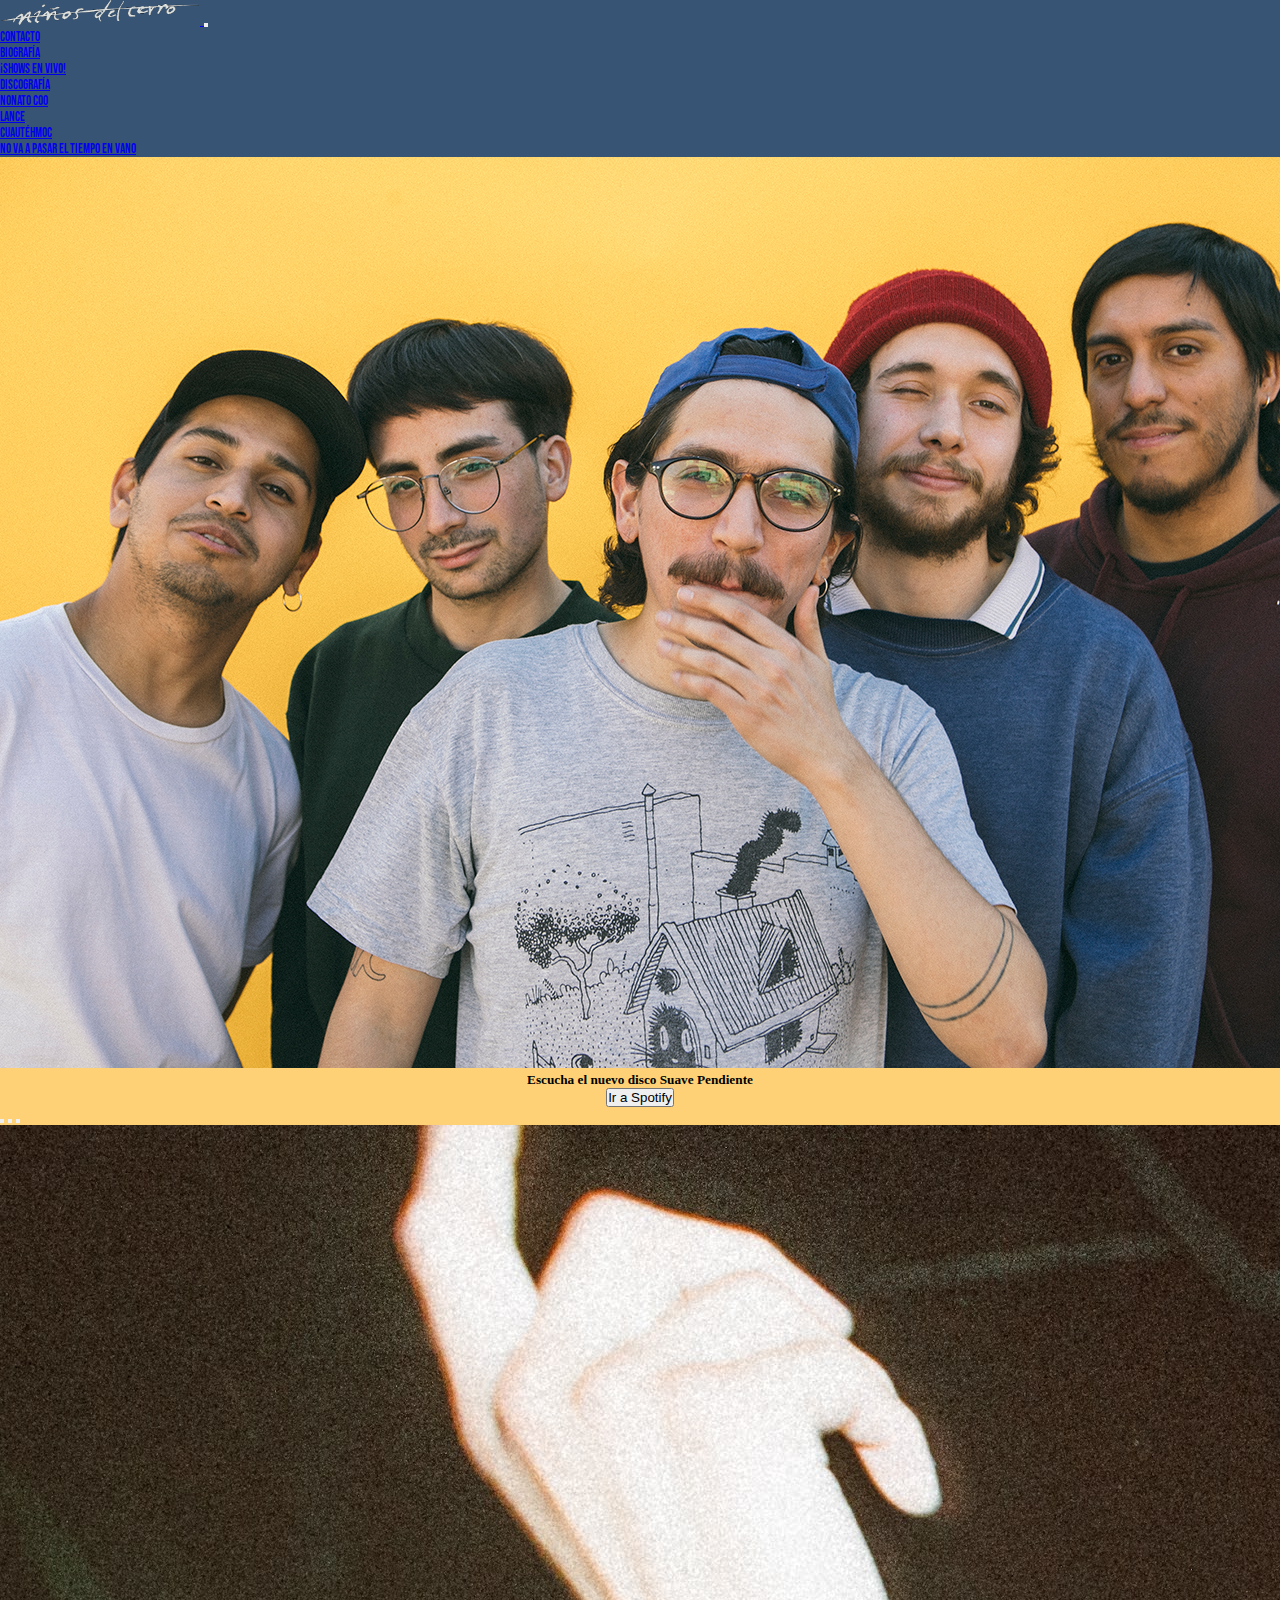
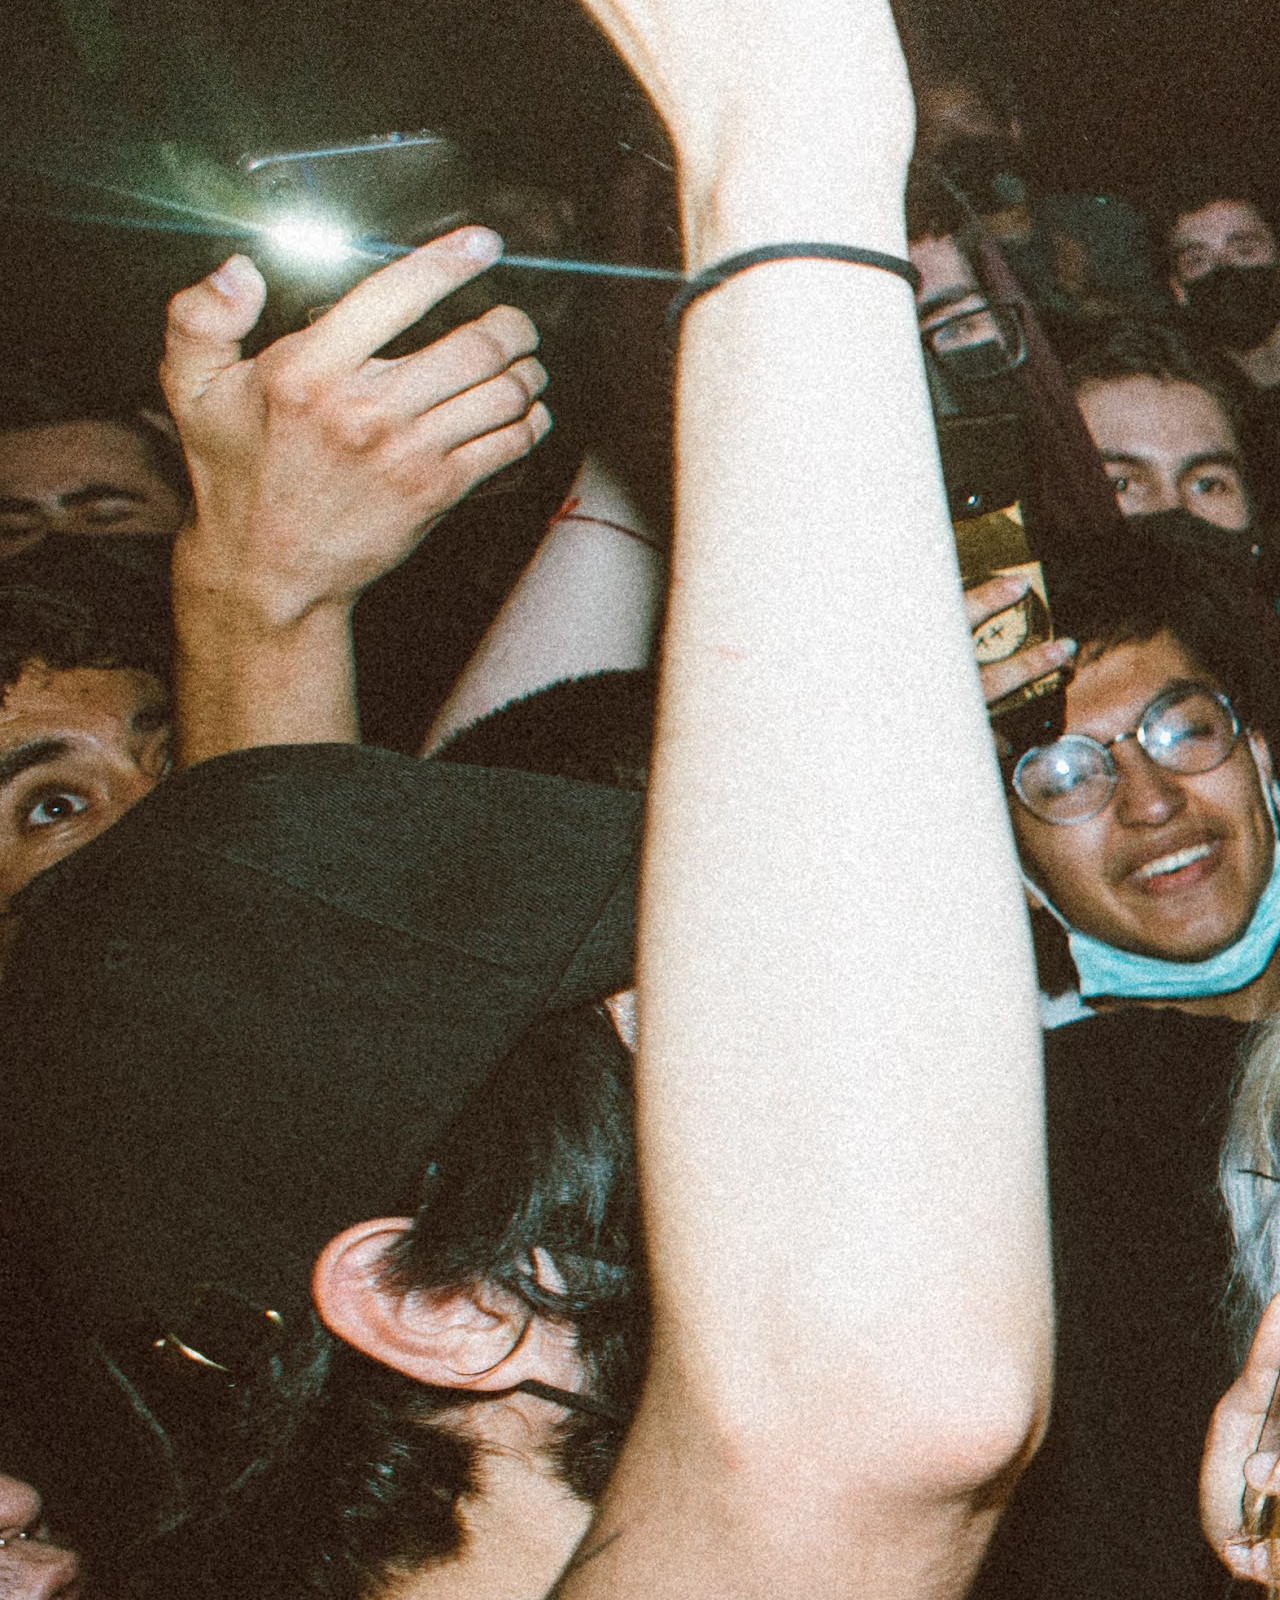
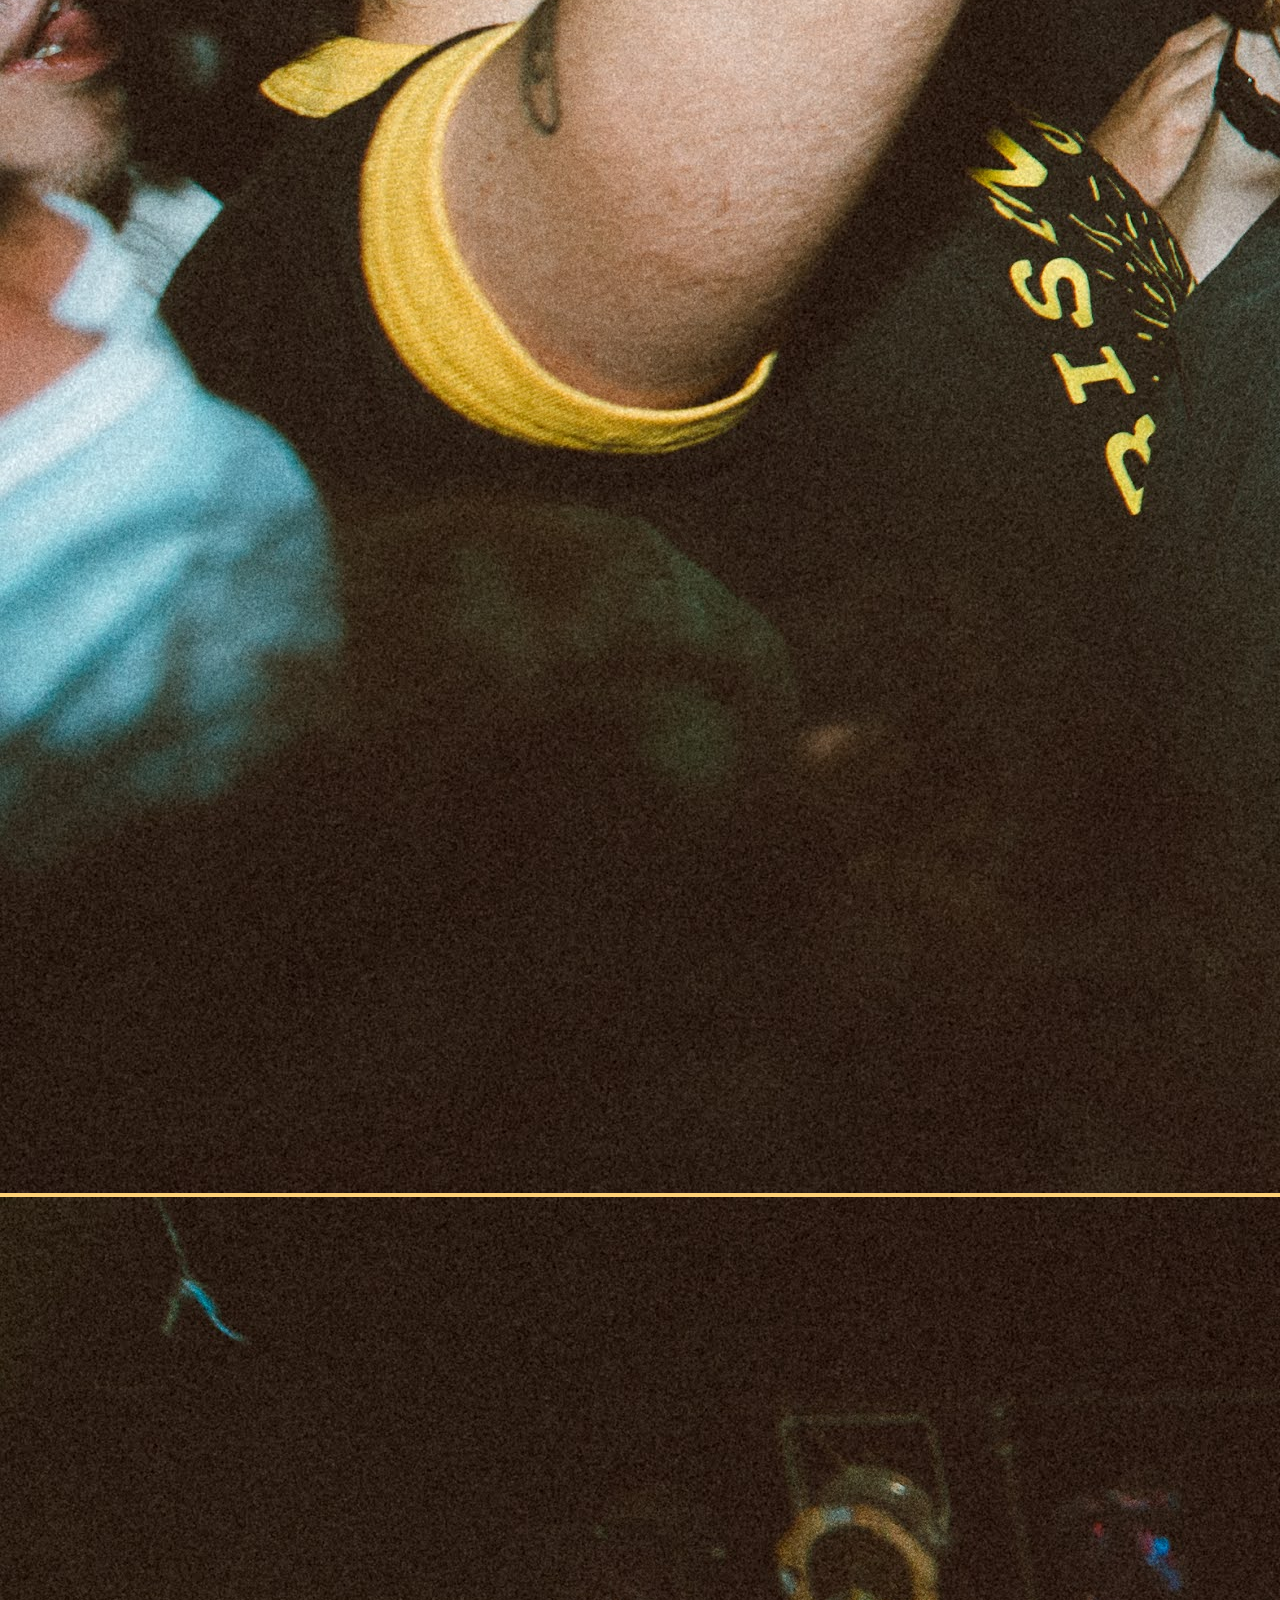
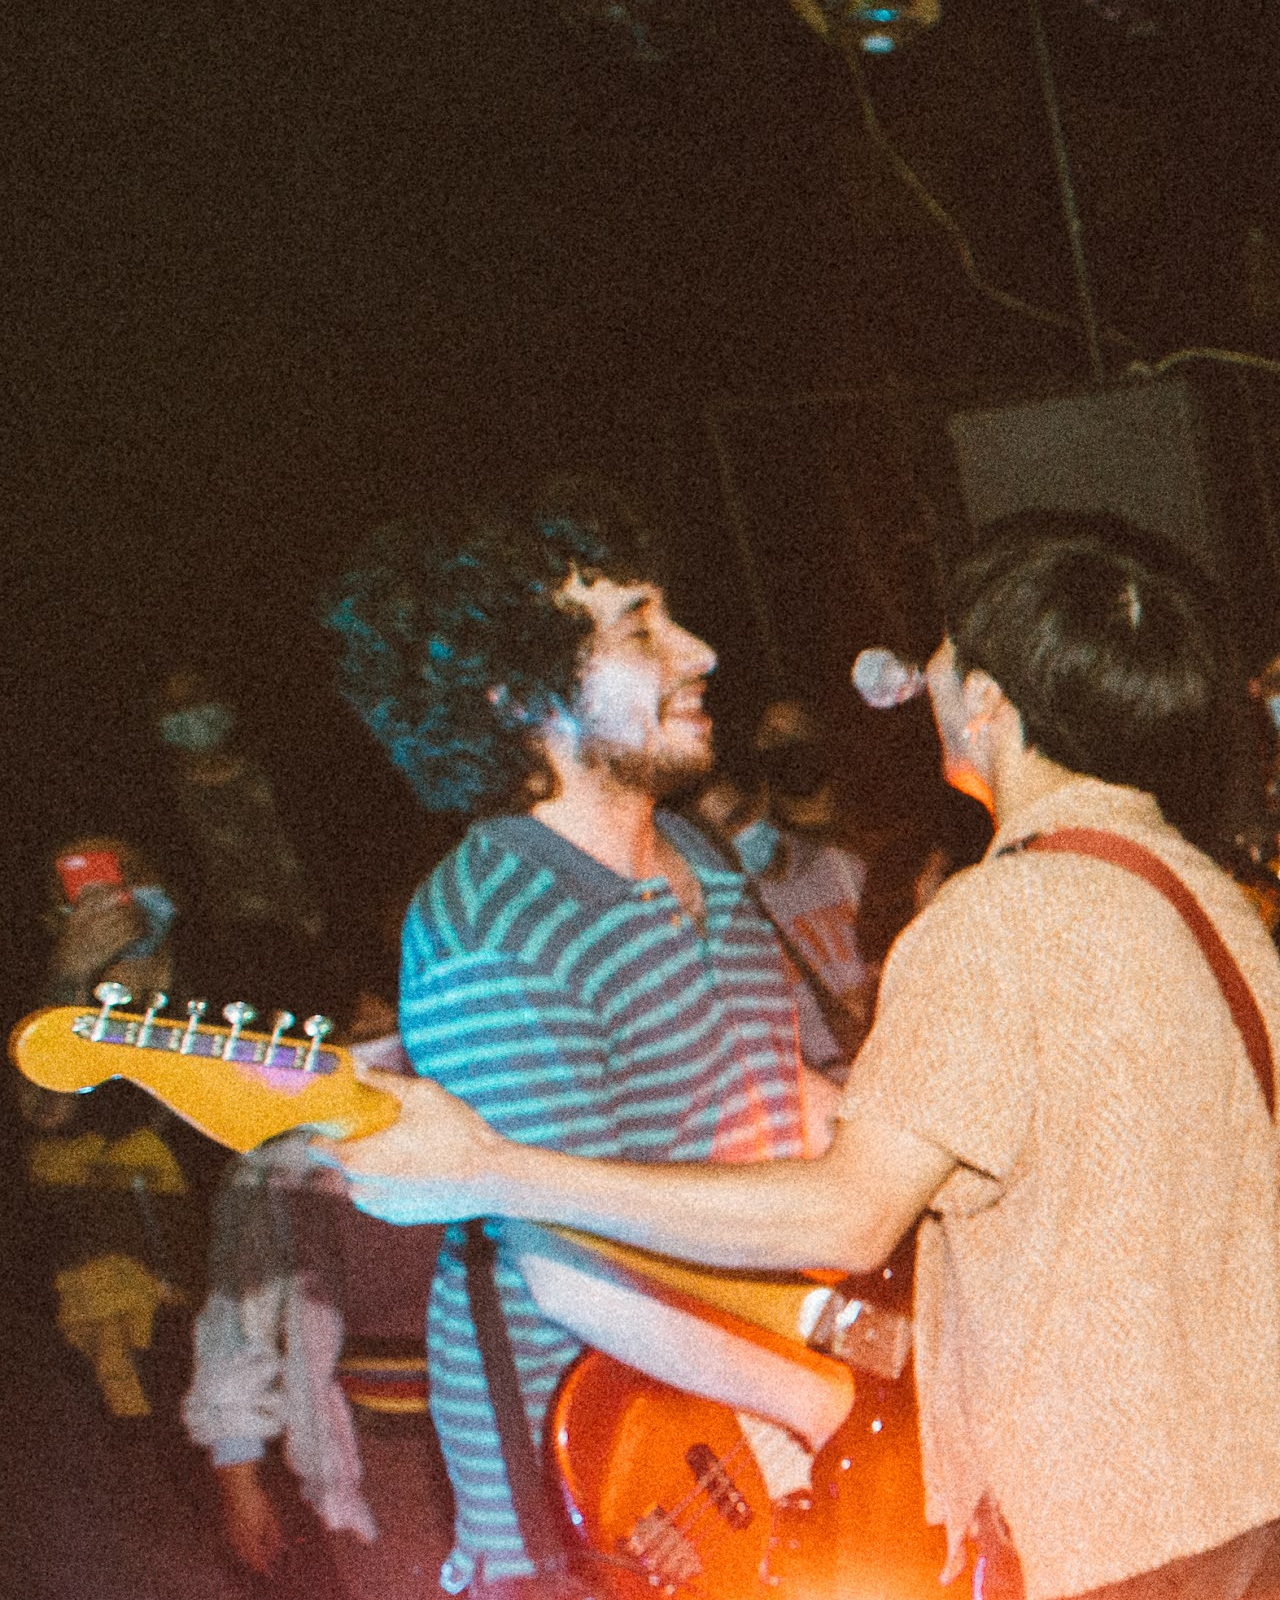
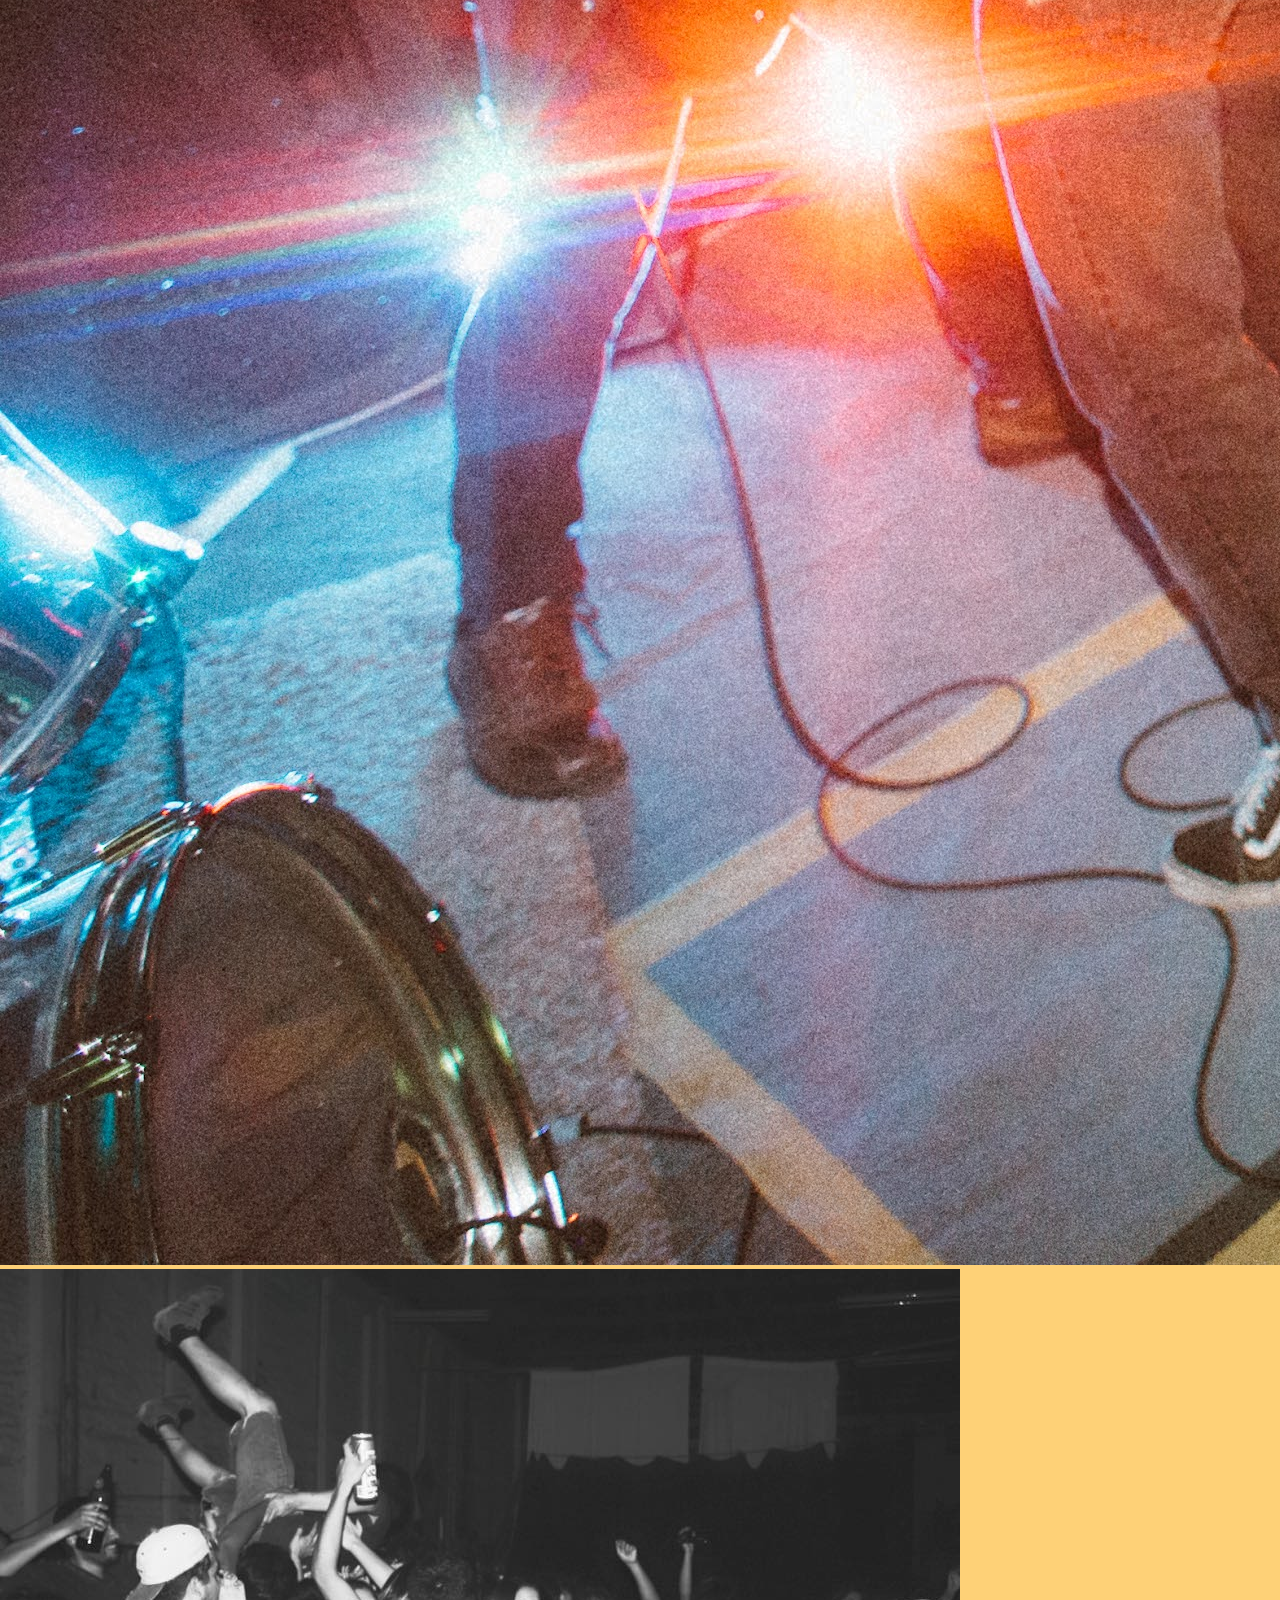
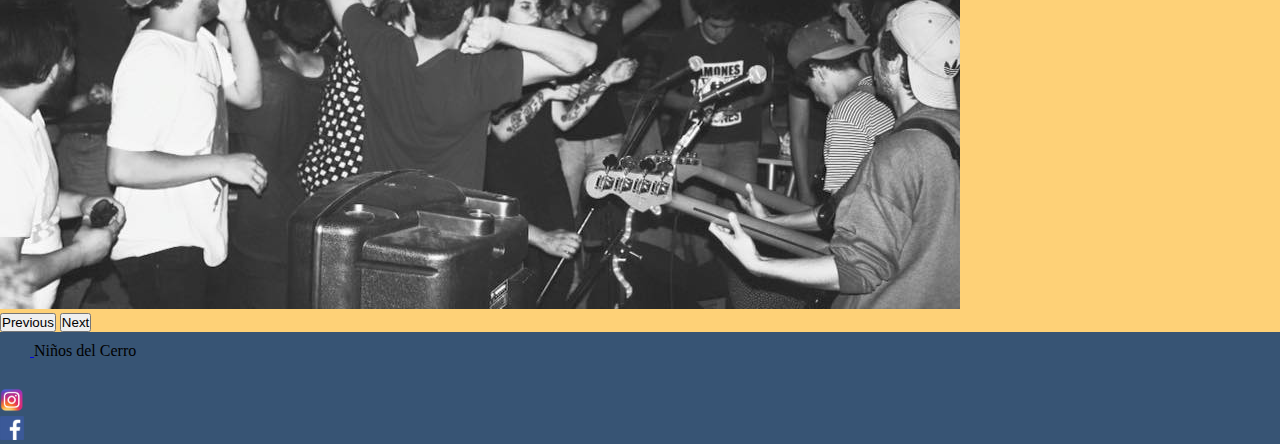
<file: index.html>
<!DOCTYPE html>
<html lang="en">
<head>
    <meta charset="UTF-8">
    <meta http-equiv="X-UA-Compatible" content="IE=edge">
    <meta name="viewport" content="width=device-width, initial-scale=1.0">
    <link rel="stylesheet" href="./CSS/styles.css">
    <link rel="preconnect" href="https://fonts.googleapis.com">
    <link rel="preconnect" href="https://fonts.gstatic.com" crossorigin>
    <link href="https://fonts.googleapis.com/css2?family=Bebas+Neue&display=swap" rel="stylesheet">
    <link href="https://cdn.jsdelivr.net/npm/bootstrap@5.1.3/dist/css/bootstrap.min.css" rel="stylesheet" integrity="sha384-1BmE4kWBq78iYhFldvKuhfTAU6auU8tT94WrHftjDbrCEXSU1oBoqyl2QvZ6jIW3" crossorigin="anonymous">
    <title>Niños del cerro l Sitio Oficial</title>
</head>

<body> 

    <nav class="navbar navbar-expand-lg navbar-dark">
        <div class="container-fluid">
            <a class="navbar-brand" href="./index.html">
                <img src="./imagenes/ndc_logo_white.png" alt="logo de ninos del cerro en blanco" width="200" height="auto">
            </a>
            <button class="navbar-toggler" type="button" data-bs-toggle="collapse" data-bs-target="#navbarNavDropdown" aria-controls="navbarNavDropdown" aria-expanded="false" aria-label="Toggle navigation">
            <span class="navbar-toggler-icon"></span>
            </button>
            <div class="collapse navbar-collapse" id="navbarNavDropdown">
            <ul class="navbar-nav">
                <li class="nav-item">
                <a class="nav-link active" aria-current="page" href="./paginas/contacto.html">Contacto</a>
                </li>
                <li class="nav-item">
                <a class="nav-link" href="./paginas/biografia.html">Biografía</a>
                </li>
                <li class="nav-item">
                <a class="nav-link" href="./paginas/multimedia.html">¡Shows en Vivo!</a>
                </li>
                <li class="nav-item dropdown">
                <a class="nav-link dropdown-toggle" href="#" id="navbarDropdownMenuLink" role="button" data-bs-toggle="dropdown" aria-expanded="false">
                    Discografía
                </a>
                <ul class="dropdown-menu dropdown-menu-dark dropdown-menu-end" aria-labelledby="navbarDropdownMenuLink">
                    <li><a class="dropdown-item" href="#">Nonato Coo</a></li>
                    <li><a class="dropdown-item" href="#">Lance</a></li>
                    <li><a class="dropdown-item" href="#">Cuautéhmoc</a></li>
                    <li><a class="dropdown-item" href="#">No va a pasar el tiempo en vano</a></li>
                </ul>
                </li>
            </ul>
            </div>
        </div>
    </nav>




    <div class="container-fluid"> <!--Cuerpo -->
        <div class="row gx mb-0 pb-0">

            <div class="col-12 px-0">
                <div class="card">
                    <img src="./imagenes/ninos-del-cerro-web.png" class="card-img-top" alt="foto portada ninos del cerro">
                        <div class="card-body">
                            <h5 class="card-title">Escucha el nuevo disco Suave Pendiente</h5>
                            <p class="card-text"><a href="https://open.spotify.com/artist/1RpIuXeUsxfYBdQIg19QSy?si=rpH0lH8PRMKmmIOuiZS2Iw" class="link-success"><button type="button" class="btn btn-outline-success">Ir a Spotify</button></a></p>
                        </div>
                </div>
            </div>

            <div class="col-12">
                <div id="carouselExampleIndicators" class="carousel slide" data-bs-ride="carousel">
                    <div class="carousel-indicators">
                        <button type="button" data-bs-target="#carouselExampleIndicators" data-bs-slide-to="0" class="active" aria-current="true" aria-label="Slide 1"></button>
                        <button type="button" data-bs-target="#carouselExampleIndicators" data-bs-slide-to="1" aria-label="Slide 2"></button>
                        <button type="button" data-bs-target="#carouselExampleIndicators" data-bs-slide-to="2" aria-label="Slide 3"></button>
                    </div>
                    <div class="carousel-inner">
                        <div class="carousel-item active">
                        <img src="./imagenes/fbj_7023jdhsjdf.jpg" class="d-block w-100" alt="foto ndc 1">
                        </div>
                        <div class="carousel-item">
                        <img src="./imagenes/fbj_7028jdhsjdf.jpg" class="d-block w-100" alt="foto ndc 2">
                        </div>
                        <div class="carousel-item">
                        <img src="./imagenes/11219015_916840815073532_3648425037118110108_n.jpg" class="d-block w-100" alt="foto ndc 3">
                        </div>
                    </div>
                        <button class="carousel-control-prev" type="button" data-bs-target="#carouselExampleIndicators" data-bs-slide="prev">
                            <span class="carousel-control-prev-icon" aria-hidden="true"></span>
                            <span class="visually-hidden">Previous</span>
                        </button>
                        <button class="carousel-control-next" type="button" data-bs-target="#carouselExampleIndicators" data-bs-slide="next">
                            <span class="carousel-control-next-icon" aria-hidden="true"></span>
                            <span class="visually-hidden">Next</span>
                        </button>
                </div>
            </div> 
        </div>
    
        <div class="row py-5">
            <footer class="footer d-flex flex-wrap justify-content-between align-items-center py-3 my-4 border-top mb-0 mt-0 fixed-bottom">
                <div class="col-md-4 d-flex align-items-center">
                <a href="/" class="mb-3 me-2 mb-md-0 text-muted text-decoration-none lh-1">
                    <svg class="bi" width="30" height="24"><use xlink:href="#bootstrap"></use></svg>
                </a>
                <span class="text-muted">Niños del Cerro</span>
                </div>
            
                <ul class="nav col-md-4 justify-content-end list-unstyled d-flex">
                    <li class="ms-3"><a class="text-muted" href="#"><svg class="bi" width="24" height="24"><use xlink:href="#twitter"></use></svg></a></li>
                    <li class="ms-3"><a class="text-muted" href="https://www.instagram.com/ninosdelcerro/"><img src="./imagenes/ig_logo.png" alt="logo de instagram" height="24" width="24"><svg class="bi" width="24" height="24"><use xlink:href="#instagram"></use></svg></a></li>
                    <li class="ms-3"><a class="text-muted" href="https://www.facebook.com/NinosDelCerro/"><img src="./imagenes/fb_logo.png" alt="logo de facebook" height="24" width="24"><svg class="bi" width="24" height="24"></svg><svg class="bi" width="24" height="24"><use xlink:href="#facebook"></use></svg></a></li>
                </ul>
            </footer>
        </div>
    </div>

    <script src="https://cdn.jsdelivr.net/npm/bootstrap@5.1.3/dist/js/bootstrap.bundle.min.js" integrity="sha384-ka7Sk0Gln4gmtz2MlQnikT1wXgYsOg+OMhuP+IlRH9sENBO0LRn5q+8nbTov4+1p" crossorigin="anonymous"></script>

</body>

</html>
</file>
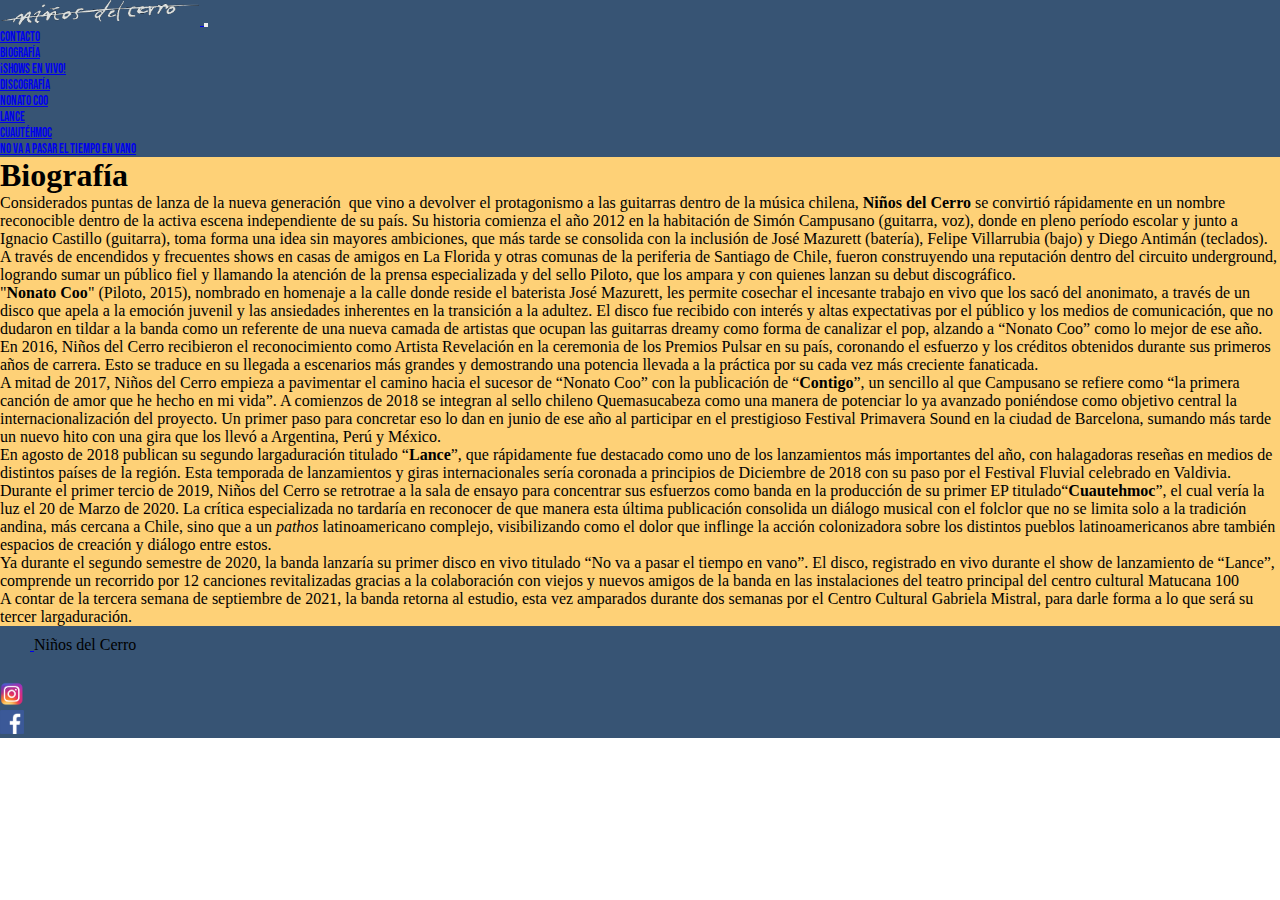
<file: paginas/biografia.html>
<!DOCTYPE html>
<html lang="en">
<head>
    <meta charset="UTF-8">
    <meta http-equiv="X-UA-Compatible" content="IE=edge">
    <meta name="viewport" content="width=device-width, initial-scale=1.0">
    <link rel="stylesheet" href="../CSS/styles.css">
    <link rel="preconnect" href="https://fonts.googleapis.com">
    <link rel="preconnect" href="https://fonts.gstatic.com" crossorigin>
    <link href="https://fonts.googleapis.com/css2?family=Bebas+Neue&display=swap" rel="stylesheet">
    <link href="https://cdn.jsdelivr.net/npm/bootstrap@5.1.3/dist/css/bootstrap.min.css" rel="stylesheet" integrity="sha384-1BmE4kWBq78iYhFldvKuhfTAU6auU8tT94WrHftjDbrCEXSU1oBoqyl2QvZ6jIW3" crossorigin="anonymous">
    <title>Niños del Cerro i Biografía</title>
</head>
<body>

    <nav class="navbar navbar-expand-lg navbar-dark">
        <div class="container-fluid">
            <a class="navbar-brand" href="../index.html">
                <img src="../imagenes/ndc_logo_white.png" alt="logo de ninos del cerro en blanco" width="200" height="auto">
            </a>
            <button class="navbar-toggler" type="button" data-bs-toggle="collapse" data-bs-target="#navbarNavDropdown" aria-controls="navbarNavDropdown" aria-expanded="false" aria-label="Toggle navigation">
            <span class="navbar-toggler-icon"></span>
            </button>
            <div class="collapse navbar-collapse" id="navbarNavDropdown">
            <ul class="navbar-nav">
                <li class="nav-item">
                <a class="nav-link active" aria-current="page" href="../paginas/contacto.html">Contacto</a>
                </li>
                <li class="nav-item">
                <a class="nav-link" href="../paginas/biografia.html">Biografía</a>
                </li>
                <li class="nav-item">
                <a class="nav-link" href="../paginas/multimedia.html">¡Shows en Vivo!</a>
                </li>
                <li class="nav-item dropdown">
                <a class="nav-link dropdown-toggle" href="#" id="navbarDropdownMenuLink" role="button" data-bs-toggle="dropdown" aria-expanded="false">
                    Discografía
                </a>
                <ul class="dropdown-menu dropdown-menu-dark dropdown-menu-end" aria-labelledby="navbarDropdownMenuLink">
                    <li><a class="dropdown-item" href="#">Nonato Coo</a></li>
                    <li><a class="dropdown-item" href="#">Lance</a></li>
                    <li><a class="dropdown-item" href="#">Cuautéhmoc</a></li>
                    <li><a class="dropdown-item" href="#">No va a pasar el tiempo en vano</a></li>
                </ul>
                </li>
            </ul>
            </div>
        </div>
    </nav>

    <div class="container-fluid">
        <div class="row py-5">

            <div class="col-12">
                <section class="border border-3 border-secondary bg-light bg-opacity-25 px-1 py-1">
                    <h1>Biografía</h1>
                    <p>Considerados puntas de lanza de la nueva generación  que vino a devolver el protagonismo a las guitarras dentro de la música chilena, <strong>Niños del Cerro</strong> se convirtió rápidamente en un nombre reconocible dentro de la activa escena independiente de su país. Su historia comienza el año 2012 en la habitación de Simón Campusano (guitarra, voz), donde en pleno período escolar y junto a Ignacio Castillo (guitarra), toma forma una idea sin mayores ambiciones, que más tarde se consolida con la inclusión de José Mazurett (batería), Felipe Villarrubia (bajo) y Diego Antimán (teclados).</p>
                    <p>A través de encendidos y frecuentes shows en casas de amigos en La Florida y otras comunas de la periferia de Santiago de Chile, fueron construyendo una reputación dentro del circuito underground, logrando sumar un público fiel y llamando la atención de la prensa especializada y del sello Piloto, que los ampara y con quienes lanzan su debut discográfico.</p>
                    <p>"<strong>Nonato Coo</strong>" (Piloto, 2015), nombrado en homenaje a la calle donde reside el baterista José Mazurett, les permite cosechar el incesante trabajo en vivo que los sacó del anonimato, a través de un disco que apela a la emoción juvenil y las ansiedades inherentes en la transición a la adultez. El disco fue recibido con interés y altas expectativas por el público y los medios de comunicación, que no dudaron en tildar a la banda como un referente de una nueva camada de artistas que ocupan las guitarras dreamy como forma de canalizar el pop, alzando a “Nonato Coo” como lo mejor de ese año.</p>
                    <p>En 2016, Niños del Cerro recibieron el reconocimiento como Artista Revelación en la ceremonia de los Premios Pulsar en su país, coronando el esfuerzo y los créditos obtenidos durante sus primeros años de carrera. Esto se traduce en su llegada a escenarios más grandes y demostrando una potencia llevada a la práctica por su cada vez más creciente fanaticada.</p>
                    A mitad de 2017, Niños del Cerro empieza a pavimentar el camino hacia el sucesor de “Nonato Coo” con la publicación de “<strong>Contigo</strong>”, un sencillo al que Campusano se refiere como “la primera canción de amor que he hecho en mi vida”. A comienzos de 2018 se integran al sello chileno Quemasucabeza como una manera de potenciar lo ya avanzado poniéndose como objetivo central la internacionalización del proyecto. Un primer paso para concretar eso lo dan en junio de ese año al participar en el prestigioso Festival Primavera Sound en la ciudad de Barcelona, sumando más tarde un nuevo hito con una gira que los llevó a Argentina, Perú y México.</p> 
                    <p>En agosto de 2018 publican su segundo largaduración titulado “<strong>Lance</strong>”, que rápidamente fue destacado como uno de los lanzamientos más importantes del año, con halagadoras reseñas en medios de distintos países de la región. Esta temporada de lanzamientos y giras internacionales sería coronada a principios de Diciembre de 2018 con su paso por el Festival Fluvial celebrado en Valdivia.</p>
                    <p>Durante el primer tercio de 2019, Niños del Cerro se retrotrae a la sala de ensayo para concentrar sus esfuerzos como banda en la producción de su primer EP titulado“<strong>Cuautehmoc</strong>”, el cual vería la luz el 20 de Marzo de 2020. La crítica especializada no tardaría en reconocer de que manera esta última publicación consolida un diálogo musical con el folclor que no se limita solo a la tradición andina, más cercana a Chile, sino que a un <i>pathos</i> latinoamericano complejo, visibilizando como el dolor que inflinge la acción colonizadora sobre los distintos pueblos latinoamericanos abre también espacios de creación y diálogo entre estos.</p>
                    <p>Ya durante el segundo semestre de 2020, la banda lanzaría su primer disco en vivo titulado “No va a pasar el tiempo en vano”. El disco, registrado en vivo durante el show de lanzamiento de “Lance”, comprende un recorrido por 12 canciones revitalizadas gracias a la colaboración con viejos y nuevos amigos de la banda en las instalaciones del teatro principal del centro cultural Matucana 100</p>
                    <p>A contar de la tercera semana de septiembre de 2021, la banda retorna al estudio, esta vez amparados durante dos semanas por el Centro Cultural Gabriela Mistral, para darle forma a lo que será su tercer largaduración.</p>
            </section>
            </div>
        </div>

        <div class="row py-5">
    <footer class="footer d-flex flex-wrap justify-content-between align-items-center py-3 my-4 border-top mb-0 mt-0 fixed-bottom">
        <div class="col-md-4 d-flex align-items-center">
        <a href="/" class="mb-3 me-2 mb-md-0 text-muted text-decoration-none lh-1">
            <svg class="bi" width="30" height="24"><use xlink:href="#bootstrap"></use></svg>
        </a>
        <span class="text-muted">Niños del Cerro</span>
        </div>
    
        <ul class="nav col-md-4 justify-content-end list-unstyled d-flex">
            <li class="ms-3"><a class="text-muted" href="#"><svg class="bi" width="24" height="24"><use xlink:href="#twitter"></use></svg></a></li>
            <li class="ms-3"><a class="text-muted" href="https://www.instagram.com/ninosdelcerro"><img src="../imagenes/ig_logo.png" alt="logo de instagram" height="24" width="24"><svg class="bi" width="24" height="24"><use xlink:href="#instagram"></use></svg></a></li>
            <li class="ms-3"><a class="text-muted" href="https://www.facebook.com/NinosDelCerro"><img src="../imagenes/fb_logo.png" alt="logo de facebook" height="24" width="24"><svg class="bi" width="24" height="24"></svg><svg class="bi" width="24" height="24"><use xlink:href="#facebook"></use></svg></a></li>
        </ul>
    </footer>
        </div>
    </div>    
    <script src="https://cdn.jsdelivr.net/npm/bootstrap@5.1.3/dist/js/bootstrap.bundle.min.js" integrity="sha384-ka7Sk0Gln4gmtz2MlQnikT1wXgYsOg+OMhuP+IlRH9sENBO0LRn5q+8nbTov4+1p" crossorigin="anonymous"></script>
    
</body>

</html>
</file>
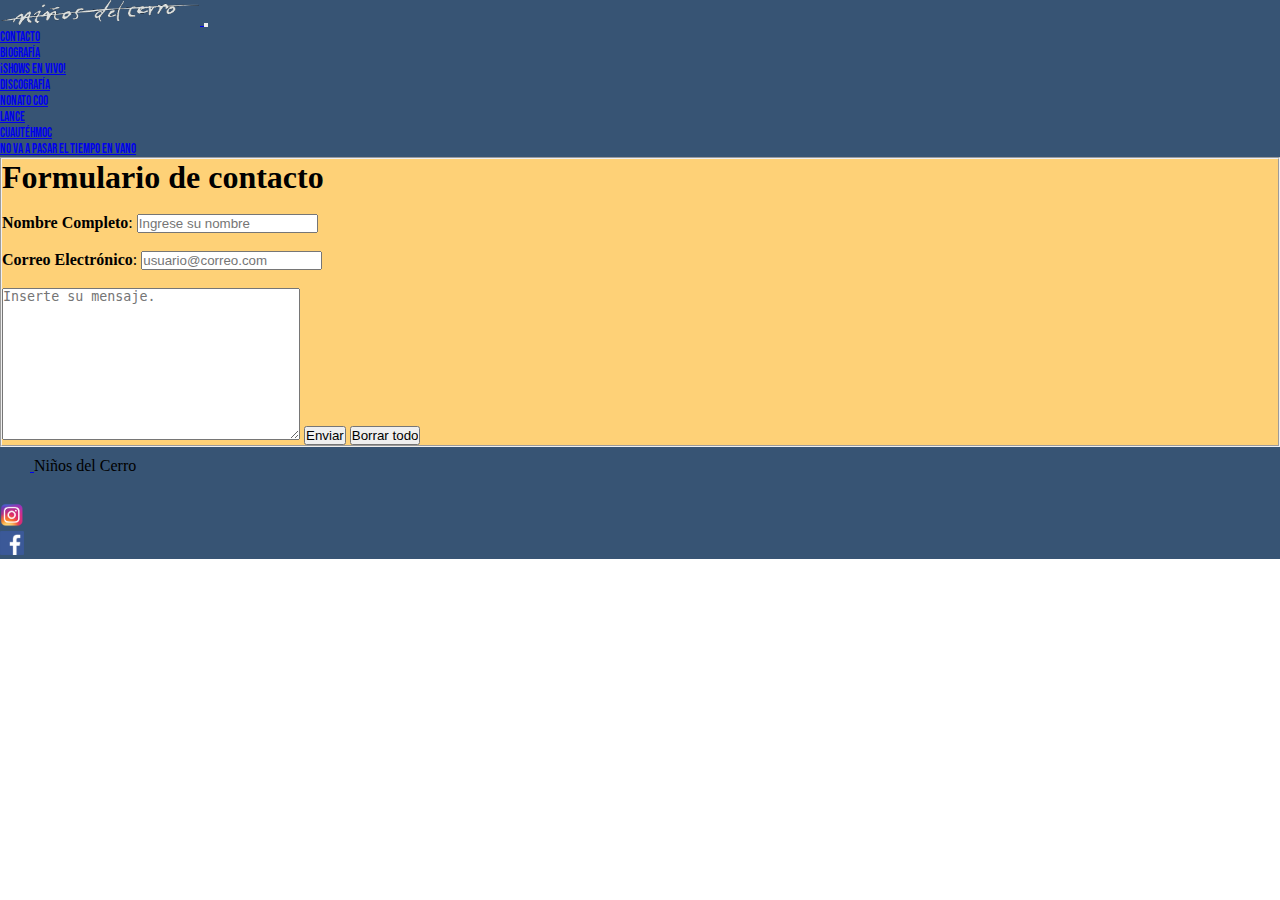
<file: paginas/contacto.html>
<!DOCTYPE html>
<html lang="en">
<head>
    <meta charset="UTF-8">
    <meta http-equiv="X-UA-Compatible" content="IE=edge">
    <meta name="viewport" content="width=device-width, initial-scale=1.0">
    <link rel="stylesheet" href="../CSS/styles.css">
    <link rel="preconnect" href="https://fonts.googleapis.com">
    <link rel="preconnect" href="https://fonts.gstatic.com" crossorigin>
    <link href="https://fonts.googleapis.com/css2?family=Bebas+Neue&display=swap" rel="stylesheet">
    <link href="https://cdn.jsdelivr.net/npm/bootstrap@5.1.3/dist/css/bootstrap.min.css" rel="stylesheet" integrity="sha384-1BmE4kWBq78iYhFldvKuhfTAU6auU8tT94WrHftjDbrCEXSU1oBoqyl2QvZ6jIW3" crossorigin="anonymous">
    <title>Niños del Cerro i Contacto</title>
</head>

<body>

    <nav class="navbar navbar-expand-lg navbar-dark">
        <div class="container-fluid">
            <a class="navbar-brand" href="../index.html">
                <img src="../imagenes/ndc_logo_white.png" alt="logo de ninos del cerro en blanco" width="200" height="auto">
            </a>
            <button class="navbar-toggler" type="button" data-bs-toggle="collapse" data-bs-target="#navbarNavDropdown" aria-controls="navbarNavDropdown" aria-expanded="false" aria-label="Toggle navigation">
            <span class="navbar-toggler-icon"></span>
            </button>
            <div class="collapse navbar-collapse" id="navbarNavDropdown">
            <ul class="navbar-nav">
                <li class="nav-item">
                <a class="nav-link active" aria-current="page" href="../paginas/contacto.html">Contacto</a>
                </li>
                <li class="nav-item">
                <a class="nav-link" href="../paginas/biografia.html">Biografía</a>
                </li>
                <li class="nav-item">
                <a class="nav-link" href="../paginas/multimedia.html">¡Shows en Vivo!</a>
                </li>
                <li class="nav-item dropdown">
                <a class="nav-link dropdown-toggle" href="#" id="navbarDropdownMenuLink" role="button" data-bs-toggle="dropdown" aria-expanded="false">
                    Discografía
                </a>
                <ul class="dropdown-menu dropdown-menu-dark dropdown-menu-end" aria-labelledby="navbarDropdownMenuLink">
                    <li><a class="dropdown-item" href="#">Nonato Coo</a></li>
                    <li><a class="dropdown-item" href="#">Lance</a></li>
                    <li><a class="dropdown-item" href="#">Cuautéhmoc</a></li>
                    <li><a class="dropdown-item" href="#">No va a pasar el tiempo en vano</a></li>
                </ul>
                </li>
            </ul>
            </div>
        </div>
    </nav>

    <div class="container-fluid">
        <div class="row py-5">

            <div class="col-12">
                <section class="contacto">
                    <form action="" method="get">
                        <fieldset class="contacto--size">
                            <h1>Formulario de contacto</h1>
                            <br>
                            <label for="nombre"><strong>Nombre Completo</strong>:</label>
                            <input type="text" id="nombre" placeholder="Ingrese su nombre" required>
                            <br><br>
                            <label for="email"><strong>Correo Electrónico</strong>:</label>
                            <input type="text" name="email" id="email" placeholder="usuario@correo.com" required>
                            <br><br>
                            <textarea name="" type="text" id="" cols="35" rows="10" placeholder="Inserte su mensaje."></textarea>
                            <input type="submit" value="Enviar">
                            <input type="reset" value="Borrar todo">
                        </fieldset>
                </section>
            </div>
        </div>

        <div class="row py-5">
    <footer class="footer d-flex flex-wrap justify-content-between align-items-center py-3 my-4 border-top mb-0 mt-0 fixed-bottom">
        <div class="col-md-4 d-flex align-items-center">
        <a href="/" class="mb-3 me-2 mb-md-0 text-muted text-decoration-none lh-1">
            <svg class="bi" width="30" height="24"><use xlink:href="#bootstrap"></use></svg>
        </a>
        <span class="text-muted">Niños del Cerro</span>
        </div>
    
        <ul class="nav col-md-4 justify-content-end list-unstyled d-flex">
            <li class="ms-3"><a class="text-muted" href="#"><svg class="bi" width="24" height="24"><use xlink:href="#twitter"></use></svg></a></li>
            <li class="ms-3"><a class="text-muted" href="https://www.instagram.com/ninosdelcerro"><img src="../imagenes/ig_logo.png" alt="logo de instagram" height="24" width="24"><svg class="bi" width="24" height="24"><use xlink:href="#instagram"></use></svg></a></li>
            <li class="ms-3"><a class="text-muted" href="https://www.facebook.com/NinosDelCerro"><img src="../imagenes/fb_logo.png" alt="logo de facebook" height="24" width="24"><svg class="bi" width="24" height="24"></svg><svg class="bi" width="24" height="24"><use xlink:href="#facebook"></use></svg></a></li>
        </ul>
    </footer>
        </div>
    </div>    
    <script src="https://cdn.jsdelivr.net/npm/bootstrap@5.1.3/dist/js/bootstrap.bundle.min.js" integrity="sha384-ka7Sk0Gln4gmtz2MlQnikT1wXgYsOg+OMhuP+IlRH9sENBO0LRn5q+8nbTov4+1p" crossorigin="anonymous"></script>
</body>
</html>
</file>
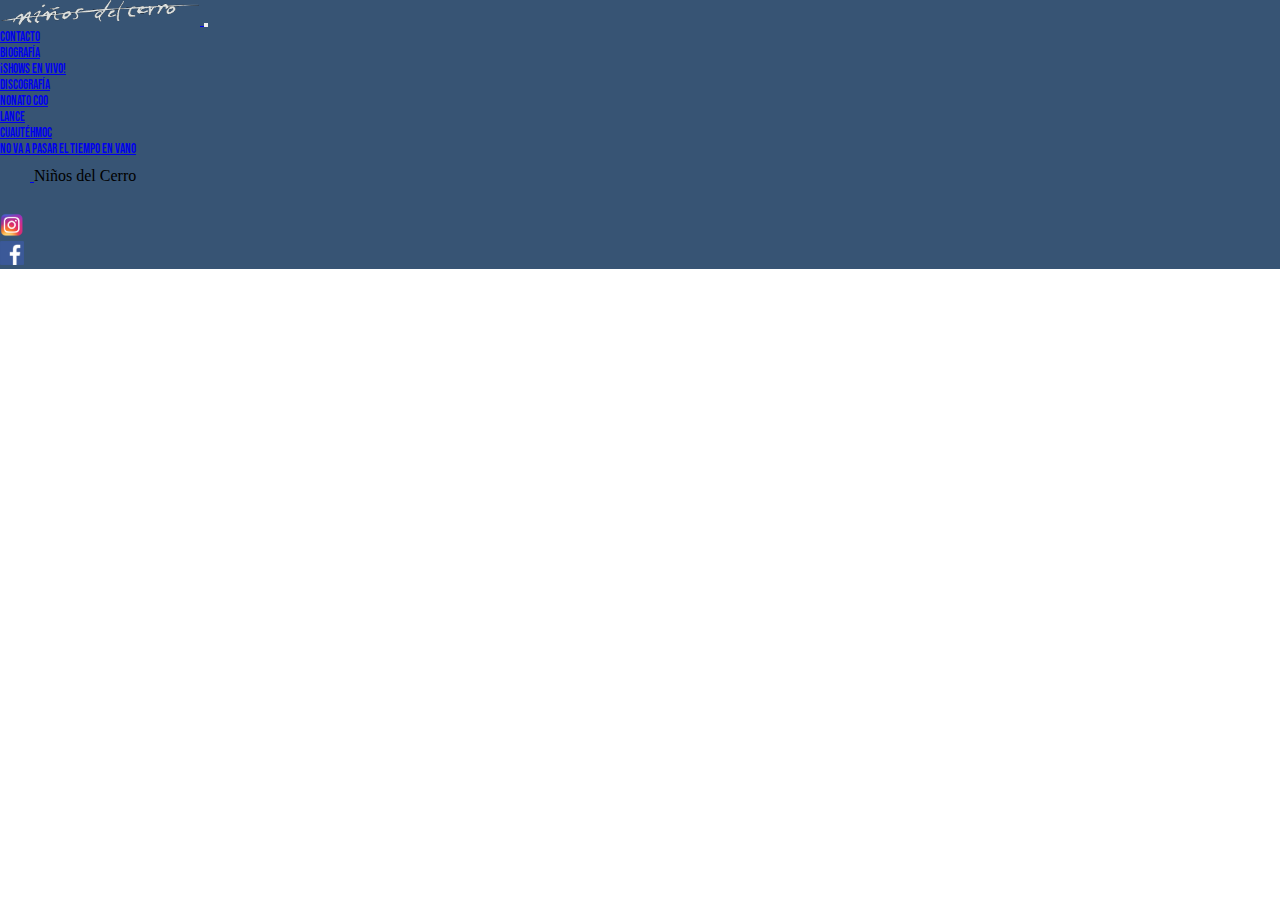
<file: paginas/discografia.html>
<!DOCTYPE html>
<html lang="en">
<head>
    <meta charset="UTF-8">
    <meta http-equiv="X-UA-Compatible" content="IE=edge">
    <meta name="viewport" content="width=device-width, initial-scale=1.0">
    <link rel="stylesheet" href="../CSS/styles.css">
    <link rel="preconnect" href="https://fonts.googleapis.com">
    <link rel="preconnect" href="https://fonts.gstatic.com" crossorigin>
    <link href="https://fonts.googleapis.com/css2?family=Bebas+Neue&display=swap" rel="stylesheet">
    <link href="https://cdn.jsdelivr.net/npm/bootstrap@5.1.3/dist/css/bootstrap.min.css" rel="stylesheet" integrity="sha384-1BmE4kWBq78iYhFldvKuhfTAU6auU8tT94WrHftjDbrCEXSU1oBoqyl2QvZ6jIW3" crossorigin="anonymous">
    <title>Niños del Cerro i Discografía</title>
</head>
<body>

    <nav class="navbar navbar-expand-lg navbar-dark">
        <div class="container-fluid">
            <a class="navbar-brand" href="../index.html">
                <img src="../imagenes/ndc_logo_white.png" alt="logo de ninos del cerro en blanco" width="200" height="auto">
            </a>
            <button class="navbar-toggler" type="button" data-bs-toggle="collapse" data-bs-target="#navbarNavDropdown" aria-controls="navbarNavDropdown" aria-expanded="false" aria-label="Toggle navigation">
            <span class="navbar-toggler-icon"></span>
            </button>
            <div class="collapse navbar-collapse" id="navbarNavDropdown">
            <ul class="navbar-nav">
                <li class="nav-item">
                <a class="nav-link active" aria-current="page" href="../paginas/contacto.html">Contacto</a>
                </li>
                <li class="nav-item">
                <a class="nav-link" href="../paginas/biografia.html">Biografía</a>
                </li>
                <li class="nav-item">
                <a class="nav-link" href="../paginas/multimedia.html">¡Shows en Vivo!</a>
                </li>
                <li class="nav-item dropdown">
                <a class="nav-link dropdown-toggle" href="../paginas/discografia.html" id="navbarDropdownMenuLink" role="button" data-bs-toggle="dropdown" aria-expanded="true">
                    Discografía
                </a>
                <ul class="dropdown-menu dropdown-menu-dark dropdown-menu-end" aria-labelledby="navbarDropdownMenuLink">
                    <li><a class="dropdown-item" href="#">Nonato Coo</a></li>
                    <li><a class="dropdown-item" href="#">Lance</a></li>
                    <li><a class="dropdown-item" href="#">Cuautéhmoc</a></li>
                    <li><a class="dropdown-item" href="#">No va a pasar el tiempo en vano</a></li>
                </ul>
                </li>
            </ul>
            </div>
        </div>
    </nav>

    <div class="container-fluid">
        <div class="row py-5">

            <div class="col-12 col-md-6">
                
            </div>
            <div class="col-12 col-md-6">

            </div>
            <div class="col-12 col-md-6">
                
            </div>
            <div class="col-12 col-md-6">
                
            </div>
        </div>

        <div class="row py-5">
    <footer class="footer d-flex flex-wrap justify-content-between align-items-center py-3 my-4 border-top mb-0 mt-0 fixed-bottom">
        <div class="col-md-4 d-flex align-items-center">
        <a href="/" class="mb-3 me-2 mb-md-0 text-muted text-decoration-none lh-1">
            <svg class="bi" width="30" height="24"><use xlink:href="#bootstrap"></use></svg>
        </a>
        <span class="text-muted">Niños del Cerro</span>
        </div>
    
        <ul class="nav col-md-4 justify-content-end list-unstyled d-flex">
            <li class="ms-3"><a class="text-muted" href="#"><svg class="bi" width="24" height="24"><use xlink:href="#twitter"></use></svg></a></li>
            <li class="ms-3"><a class="text-muted" href="#"><img src="../imagenes/ig_logo.png" alt="logo de instagram" height="24" width="24"><svg class="bi" width="24" height="24"><use xlink:href="#instagram"></use></svg></a></li>
            <li class="ms-3"><a class="text-muted" href="#"><img src="../imagenes/fb_logo.png" alt="logo de facebook" height="24" width="24"><svg class="bi" width="24" height="24"></svg><svg class="bi" width="24" height="24"><use xlink:href="#facebook"></use></svg></a></li>
        </ul>
    </footer>
        </div>
    </div>    
    <script src="https://cdn.jsdelivr.net/npm/bootstrap@5.1.3/dist/js/bootstrap.bundle.min.js" integrity="sha384-ka7Sk0Gln4gmtz2MlQnikT1wXgYsOg+OMhuP+IlRH9sENBO0LRn5q+8nbTov4+1p" crossorigin="anonymous"></script>
    
</body>

</html>
</file>
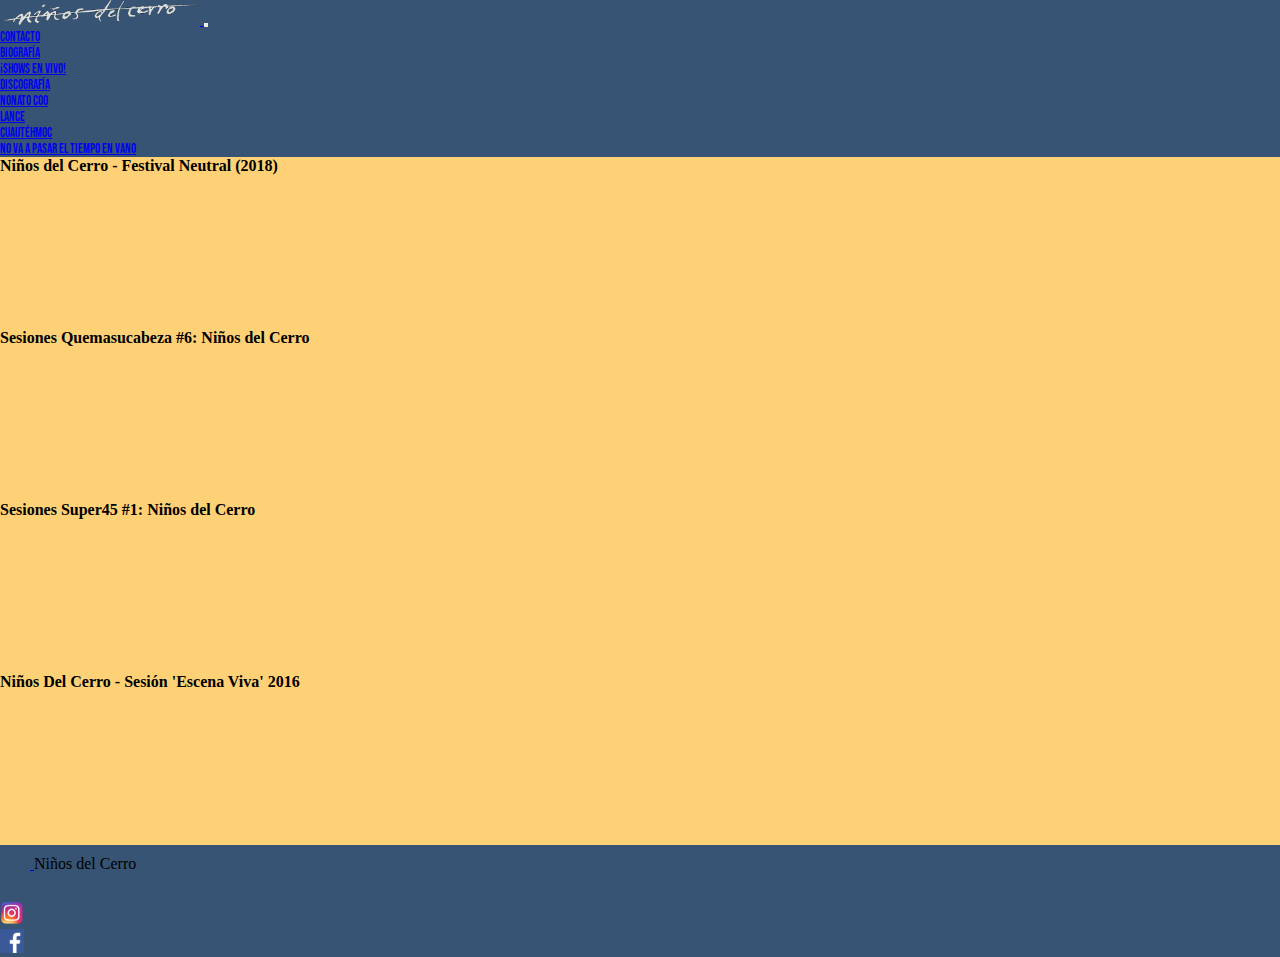
<file: paginas/multimedia.html>
<!DOCTYPE html>
<html lang="en">
<head>
    <meta charset="UTF-8">
    <meta http-equiv="X-UA-Compatible" content="IE=edge">
    <meta name="viewport" content="width=device-width, initial-scale=1.0">
    <link rel="stylesheet" href="../CSS/styles.css">
    <link rel="preconnect" href="https://fonts.googleapis.com">
    <link rel="preconnect" href="https://fonts.gstatic.com" crossorigin>
    <link href="https://fonts.googleapis.com/css2?family=Bebas+Neue&display=swap" rel="stylesheet">
    <link href="https://cdn.jsdelivr.net/npm/bootstrap@5.1.3/dist/css/bootstrap.min.css" rel="stylesheet" integrity="sha384-1BmE4kWBq78iYhFldvKuhfTAU6auU8tT94WrHftjDbrCEXSU1oBoqyl2QvZ6jIW3" crossorigin="anonymous">
    <title>Niños del Cerro i Biografía</title>
</head>
<body>

    <nav class="navbar navbar-expand-lg navbar-dark">
        <div class="container-fluid">
            <a class="navbar-brand" href="../index.html">
                <img src="../imagenes/ndc_logo_white.png" alt="logo de ninos del cerro en blanco" width="200" height="auto">
            </a>
            <button class="navbar-toggler" type="button" data-bs-toggle="collapse" data-bs-target="#navbarNavDropdown" aria-controls="navbarNavDropdown" aria-expanded="false" aria-label="Toggle navigation">
            <span class="navbar-toggler-icon"></span>
            </button>
            <div class="collapse navbar-collapse" id="navbarNavDropdown">
            <ul class="navbar-nav">
                <li class="nav-item">
                <a class="nav-link active" aria-current="page" href="../paginas/contacto.html">Contacto</a>
                </li>
                <li class="nav-item">
                <a class="nav-link" href="../paginas/biografia.html">Biografía</a>
                </li>
                <li class="nav-item">
                <a class="nav-link" href="../paginas/multimedia.html">¡Shows en Vivo!</a>
                </li>
                <li class="nav-item dropdown">
                <a class="nav-link dropdown-toggle" href="#" id="navbarDropdownMenuLink" role="button" data-bs-toggle="dropdown" aria-expanded="true">
                    Discografía
                </a>
                <ul class="dropdown-menu dropdown-menu-dark dropdown-menu-end" aria-labelledby="navbarDropdownMenuLink">
                    <li><a class="dropdown-item" href="#">Nonato Coo</a></li>
                    <li><a class="dropdown-item" href="#">Lance</a></li>
                    <li><a class="dropdown-item" href="#">Cuautéhmoc</a></li>
                    <li><a class="dropdown-item" href="#">No va a pasar el tiempo en vano</a></li>
                </ul>
                </li>
            </ul>
            </div>
        </div>
    </nav>

    <div class="container-fluid">
        <div class="row py-5">

            <div class="col-12 col-md-6">
                <h4>Niños del Cerro - Festival Neutral (2018)</h4>
                <iframe  src="https://www.youtube.com/embed/n4NIyGhNZrY" title="YouTube video player" frameborder="0" allow="accelerometer; autoplay; clipboard-write; encrypted-media; gyroscope; picture-in-picture" allowfullscreen></iframe>
            </div>
            <div class="col-12 col-md-6">
                <h4>Sesiones Quemasucabeza #6: Niños del Cerro</h4>
                <iframe src="https://www.youtube.com/embed/1gU_589413k" title="YouTube video player" frameborder="0" allow="accelerometer; autoplay; clipboard-write; encrypted-media; gyroscope; picture-in-picture" allowfullscreen></iframe>
            </div>
            <div class="col-12 col-md-6">
                <h4>Sesiones Super45 #1: Niños del Cerro</h4>
                <iframe src="https://www.youtube.com/embed/-b6arwDSDqM" title="YouTube video player" frameborder="0" allow="accelerometer; autoplay; clipboard-write; encrypted-media; gyroscope; picture-in-picture" allowfullscreen></iframe>
            </div>
            <div class="col-12 col-md-6">
                <h4>Niños Del Cerro - Sesión 'Escena Viva' 2016</h4>
                <iframe  src="https://www.youtube.com/embed/cvJTS_9-MuI" title="YouTube video player" frameborder="0" allow="accelerometer; autoplay; clipboard-write; encrypted-media; gyroscope; picture-in-picture" allowfullscreen></iframe>
            </div>
        </div>

        <div class="row py-5">
    <footer class="footer d-flex flex-wrap justify-content-between align-items-center py-3 my-4 border-top mb-0 mt-0 fixed-bottom">
        <div class="col-md-4 d-flex align-items-center">
        <a href="/" class="mb-3 me-2 mb-md-0 text-muted text-decoration-none lh-1">
            <svg class="bi" width="30" height="24"><use xlink:href="#bootstrap"></use></svg>
        </a>
        <span class="text-muted">Niños del Cerro</span>
        </div>
    
        <ul class="nav col-md-4 justify-content-end list-unstyled d-flex">
            <li class="ms-3"><a class="text-muted" href="#"><svg class="bi" width="24" height="24"><use xlink:href="#twitter"></use></svg></a></li>
            <li class="ms-3"><a class="text-muted" href="#"><img src="../imagenes/ig_logo.png" alt="logo de instagram" height="24" width="24"><svg class="bi" width="24" height="24"><use xlink:href="#instagram"></use></svg></a></li>
            <li class="ms-3"><a class="text-muted" href="#"><img src="../imagenes/fb_logo.png" alt="logo de facebook" height="24" width="24"><svg class="bi" width="24" height="24"></svg><svg class="bi" width="24" height="24"><use xlink:href="#facebook"></use></svg></a></li>
        </ul>
    </footer>
        </div>
    </div>    
    <script src="https://cdn.jsdelivr.net/npm/bootstrap@5.1.3/dist/js/bootstrap.bundle.min.js" integrity="sha384-ka7Sk0Gln4gmtz2MlQnikT1wXgYsOg+OMhuP+IlRH9sENBO0LRn5q+8nbTov4+1p" crossorigin="anonymous"></script>
    
</body>

</html>
</file>
<file: CSS/styles.css>
/* Reset CSS*/
* {
    margin: 0;
    padding: 0;
    list-style-type: none;
}

.navbar-nav {
	font-size: 80%;
    font-family: 'Bebas Neue', cursive;
}

nav {
    background-color: #375474;
}

div#navbarNavDropdown.collapse.navbar-collapse { /* menú desplegado ubicado a la derecha en desktop*/
    flex-direction: row-reverse;
}

.card-title {
    text-align: center;
}

.card-text {
    text-align: center;
}

.card-body {
    background-color: #fed177;
}

div.col-1 {
    background-color: #fed177;
}

div.col-12 mt-0 px-0 {
    background-color: #fed177 ;
}

div.row {
    background-color: #fed177;
}

footer {
    background-color: #375474;
}

form {
    background-color: #fed177 ;
}
</file>
